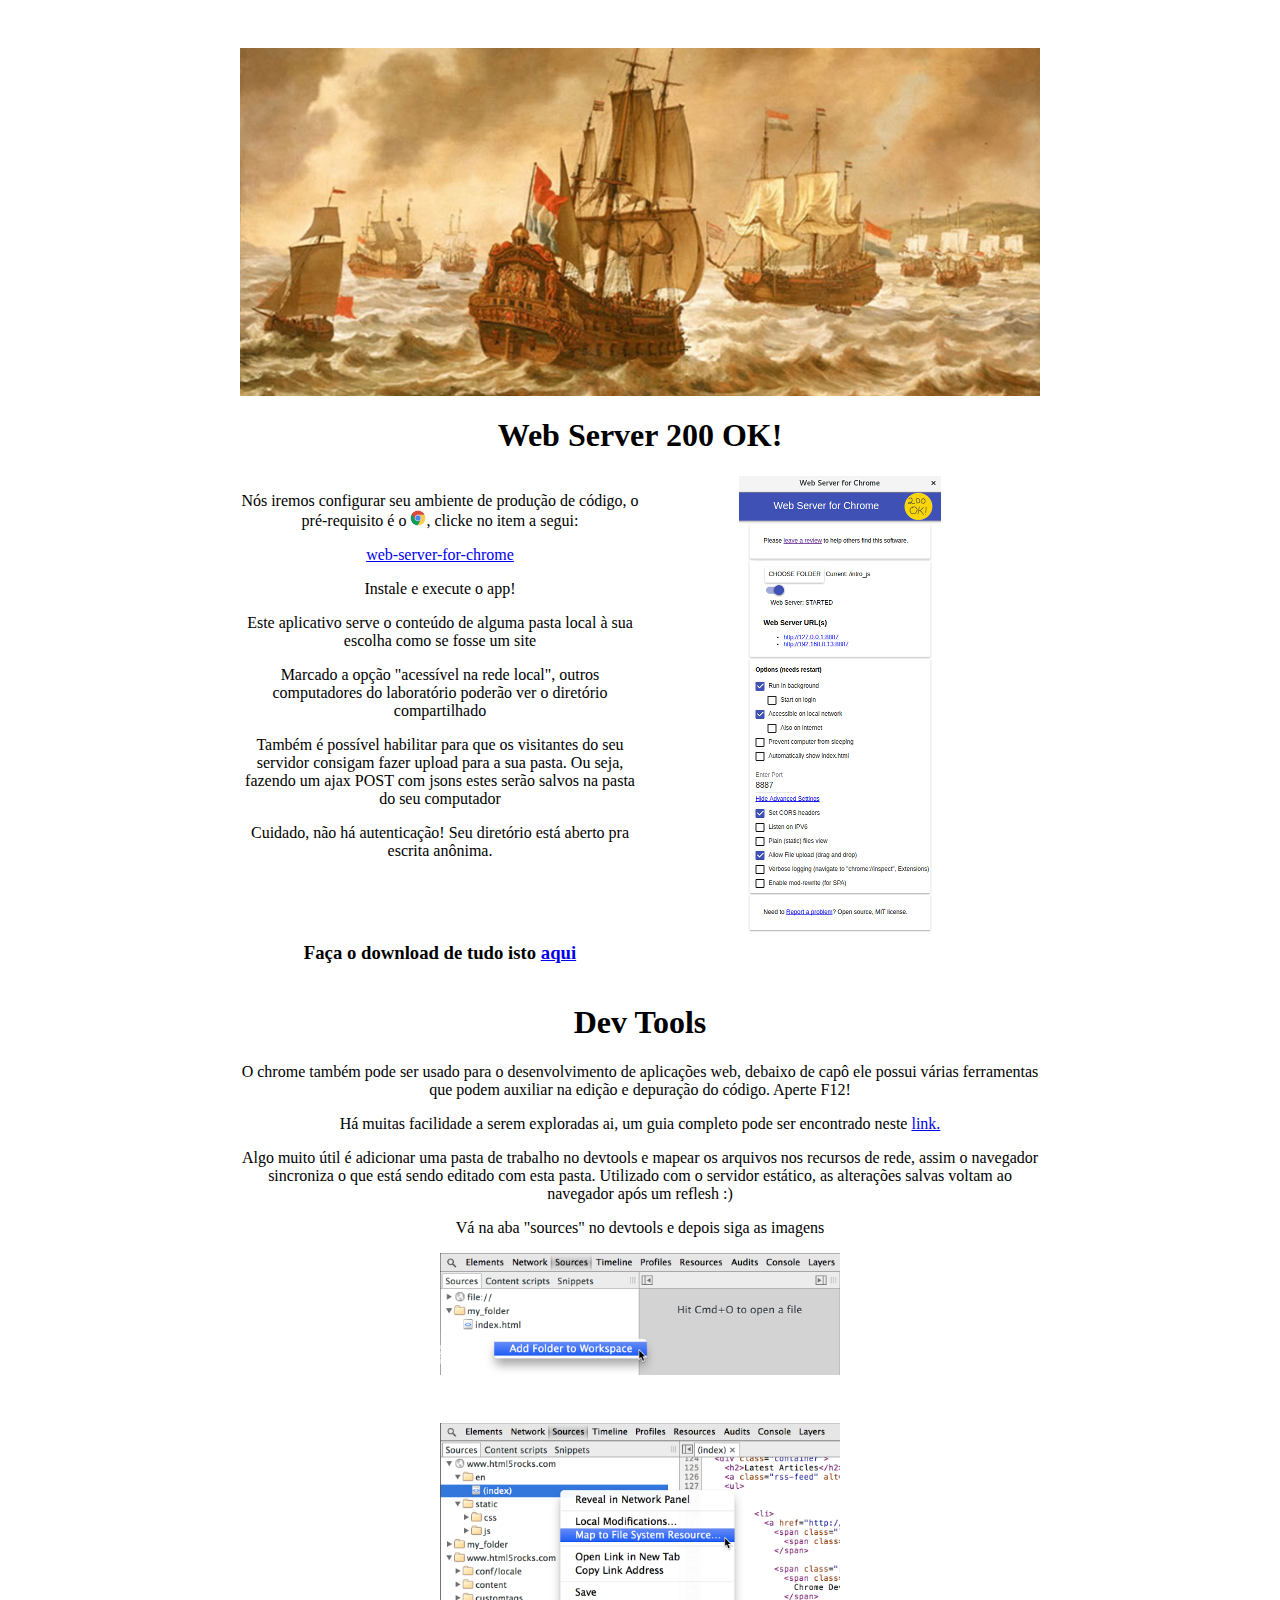
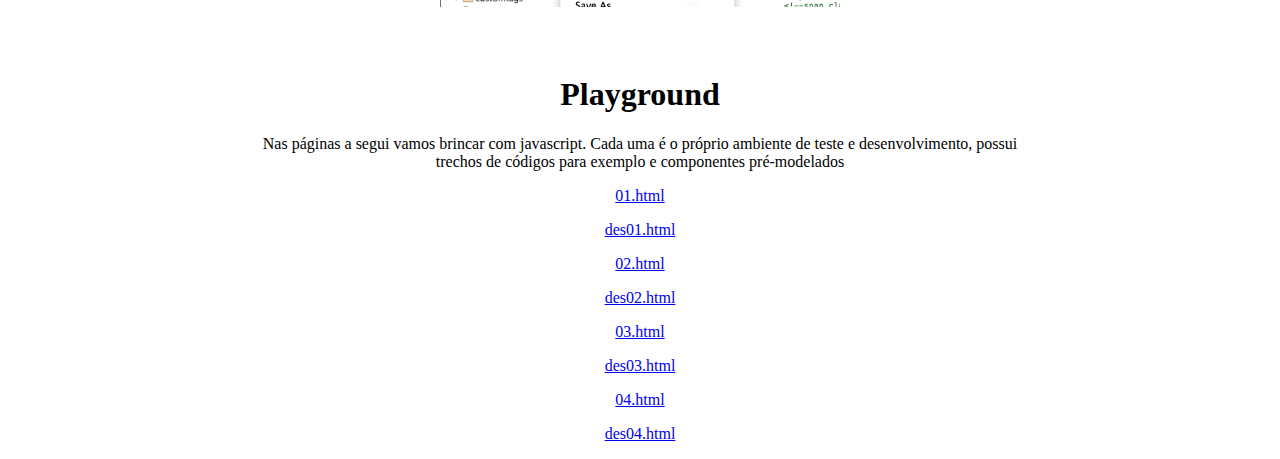
<file: index.html>
<!DOCTYPE "html">
<html lang="pt-br">
    <head>
        <meta charset="utf-8">
        <title>index</title>

        <link rel="preload" href="stl.css" as="style">
        <link rel="stylesheet" href="stl.css" type="text/css" async>
        <link rel="preload" href="index.css" as="style">
        <link rel="stylesheet" href="index.css" type="text/css" async>

        <meta name="viewport" content="width=device-width, initial-scale=1.0">
    </head>
    <body>
        <img id="caravela" src="caravela.png">
        <h1>Web Server 200 OK!</h1>
        <div class="container">
            <div class="halfcolumn">
                <p>Nós iremos configurar seu ambiente de produção de código, o pré-requisito é o <img class="ico" src="chrome.jpg"></img>, clicke no item a segui:</p>
                <p><a href="https://chrome.google.com/webstore/detail/web-server-for-chrome/ofhbbkphhbklhfoeikjpcbhemlocgigb">web-server-for-chrome</a></p>
                <p>Instale e execute o app!</p>
                <p>Este aplicativo serve o conteúdo de alguma pasta local à sua escolha como se fosse um site</p>
                <p>Marcado a opção "acessível na rede local", outros computadores do laboratório poderão ver o diretório compartilhado</p>
                <p>Também é possível habilitar para que os visitantes do seu servidor consigam fazer upload para a sua pasta. Ou seja, fazendo um ajax POST com jsons estes serão salvos na pasta do seu computador</p>
                <p>Cuidado, não há autenticação! Seu diretório está aberto pra escrita anônima.</p>
                <br class="xxg">
                <h3>Faça o download de tudo isto <a href="https://github.com/futxicaiadatec/ajax_02dez/archive/master.zip">aqui</a></h3>
            </div>
            <div class="halfcolumn">
                <img src="webserver.png">
            </div>
        </div>
        <h1>Dev Tools</h1>
        <p>O chrome também pode ser usado para o desenvolvimento de aplicações web, debaixo de capô ele possui várias ferramentas que podem auxiliar na edição e depuração do código. Aperte F12!</p>
        <p>Há muitas facilidade a serem exploradas ai, um guia completo pode ser encontrado neste <a href="https://developers.google.com/web/tools/chrome-devtools/?hl=pt-br">link.</a></p>
        <p>Algo muito útil é adicionar uma pasta de trabalho no devtools e mapear os arquivos nos recursos de rede, assim o navegador sincroniza o que está sendo editado com esta pasta. Utilizado com o servidor estático, as alterações salvas voltam ao navegador após um reflesh :)</p>
        <p>Vá na aba "sources" no devtools e depois siga as imagens</p>
        <img class="halfwidth" src="addfolder.png">
        <br>
        <img class="halfwidth" src="maptoresource.png">
        <br>
        <h1>Playground</h1>
        <p>Nas páginas a segui vamos brincar com javascript. Cada uma é o próprio ambiente de teste e desenvolvimento, possui trechos de códigos para exemplo e componentes pré-modelados</p>
        <p><a href="01.html" target="_blank">01.html</a></p>
        <p><a href="des01.html" target="_blank">des01.html</a></p>
        <p><a href="02.html" target="_blank">02.html</a></p>
        <p><a href="des02.html" target="_blank">des02.html</a></p>
        <p><a href="03.html" target="_blank">03.html</a></p>
        <p><a href="des03.html" target="_blank">des03.html</a></p>
        <p><a href="04.html" target="_blank">04.html</a></p>
        <p><a href="des04.html" target="_blank">des04.html</a></p>
    </body>
</html>
</file>
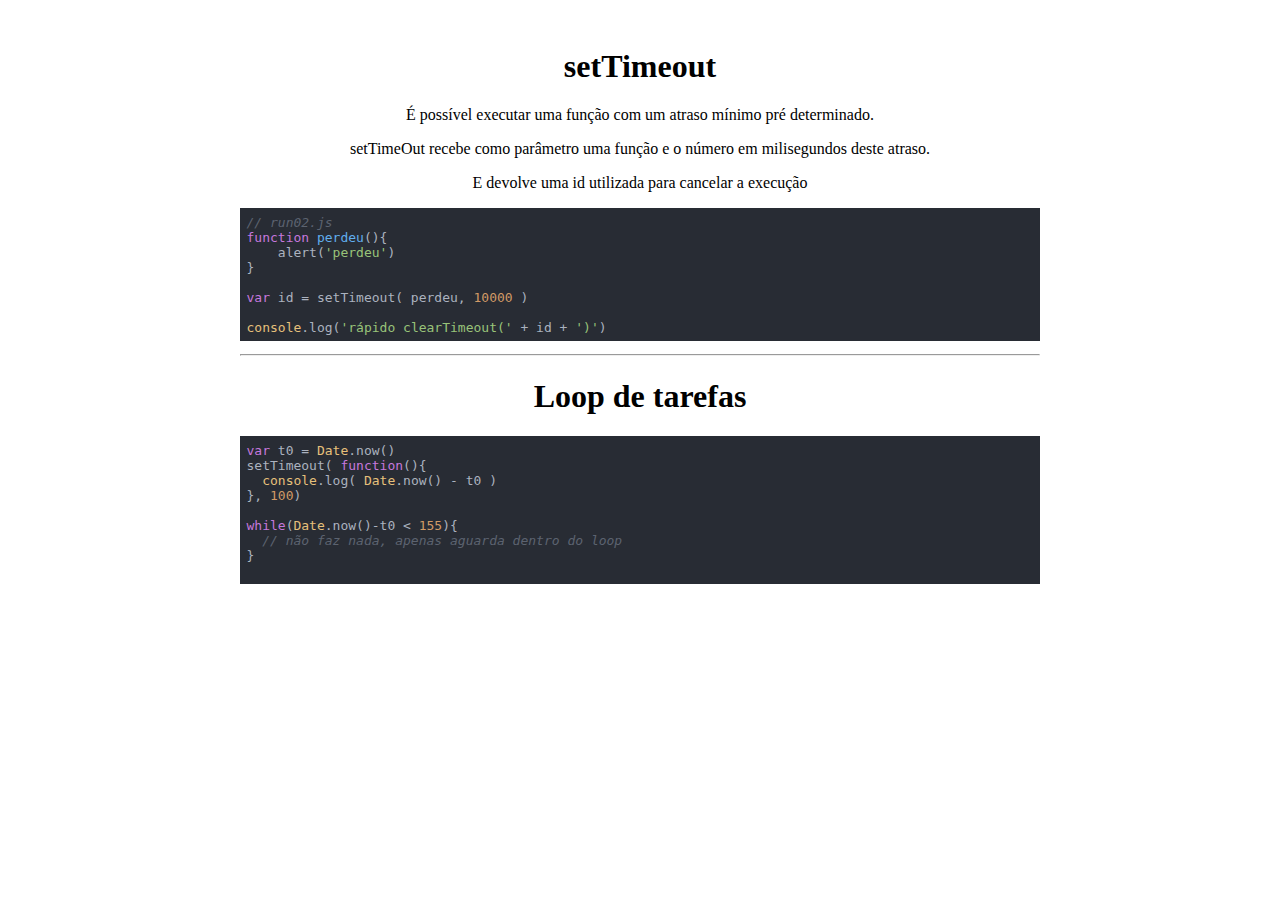
<file: 02.html>
<!DOCTYPE "html">
<html lang="pt-br">
    <head>
        <meta charset="utf-8">
        <title>02</title>
        <link rel="preload" href="stl.css" as="style">
        <link rel="stylesheet" href="stl.css" type="text/css" async>
        <link rel="preload" href="run02.js" as="script">       
        <link rel="preload" href="highlight.pack.js" as="script">
        <link rel="stylesheet" href="highlight.css" type="text/css" async>
        <script src="highlight.pack.js"></script>
        <script>hljs.initHighlightingOnLoad();</script>

        <meta name="viewport" content="width=device-width, initial-scale=1.0">
    </head>
    <body>
        <h1>setTimeout</h1>
        <p>É possível executar uma função com um atraso mínimo pré determinado.</p>
        <p>setTimeOut recebe como parâmetro uma função e o número em milisegundos deste atraso.</p>
        <p>E devolve uma id utilizada para cancelar a execução</p>
<pre><code class="javascript">// run02.js
function perdeu(){
    alert('perdeu')
}

var id = setTimeout( perdeu, 10000 )

console.log('rápido clearTimeout(' + id + ')')
</code></pre>
        <hr>
        <h1>Loop de tarefas</h1>
<pre><code class="javascript">var t0 = Date.now()
setTimeout( function(){
  console.log( Date.now() - t0 )
}, 100)

while(Date.now()-t0 < 155){
  // não faz nada, apenas aguarda dentro do loop
}

</code></pre>
        <script src="run02.js" defer></script>
    </body>
</html>
</file>
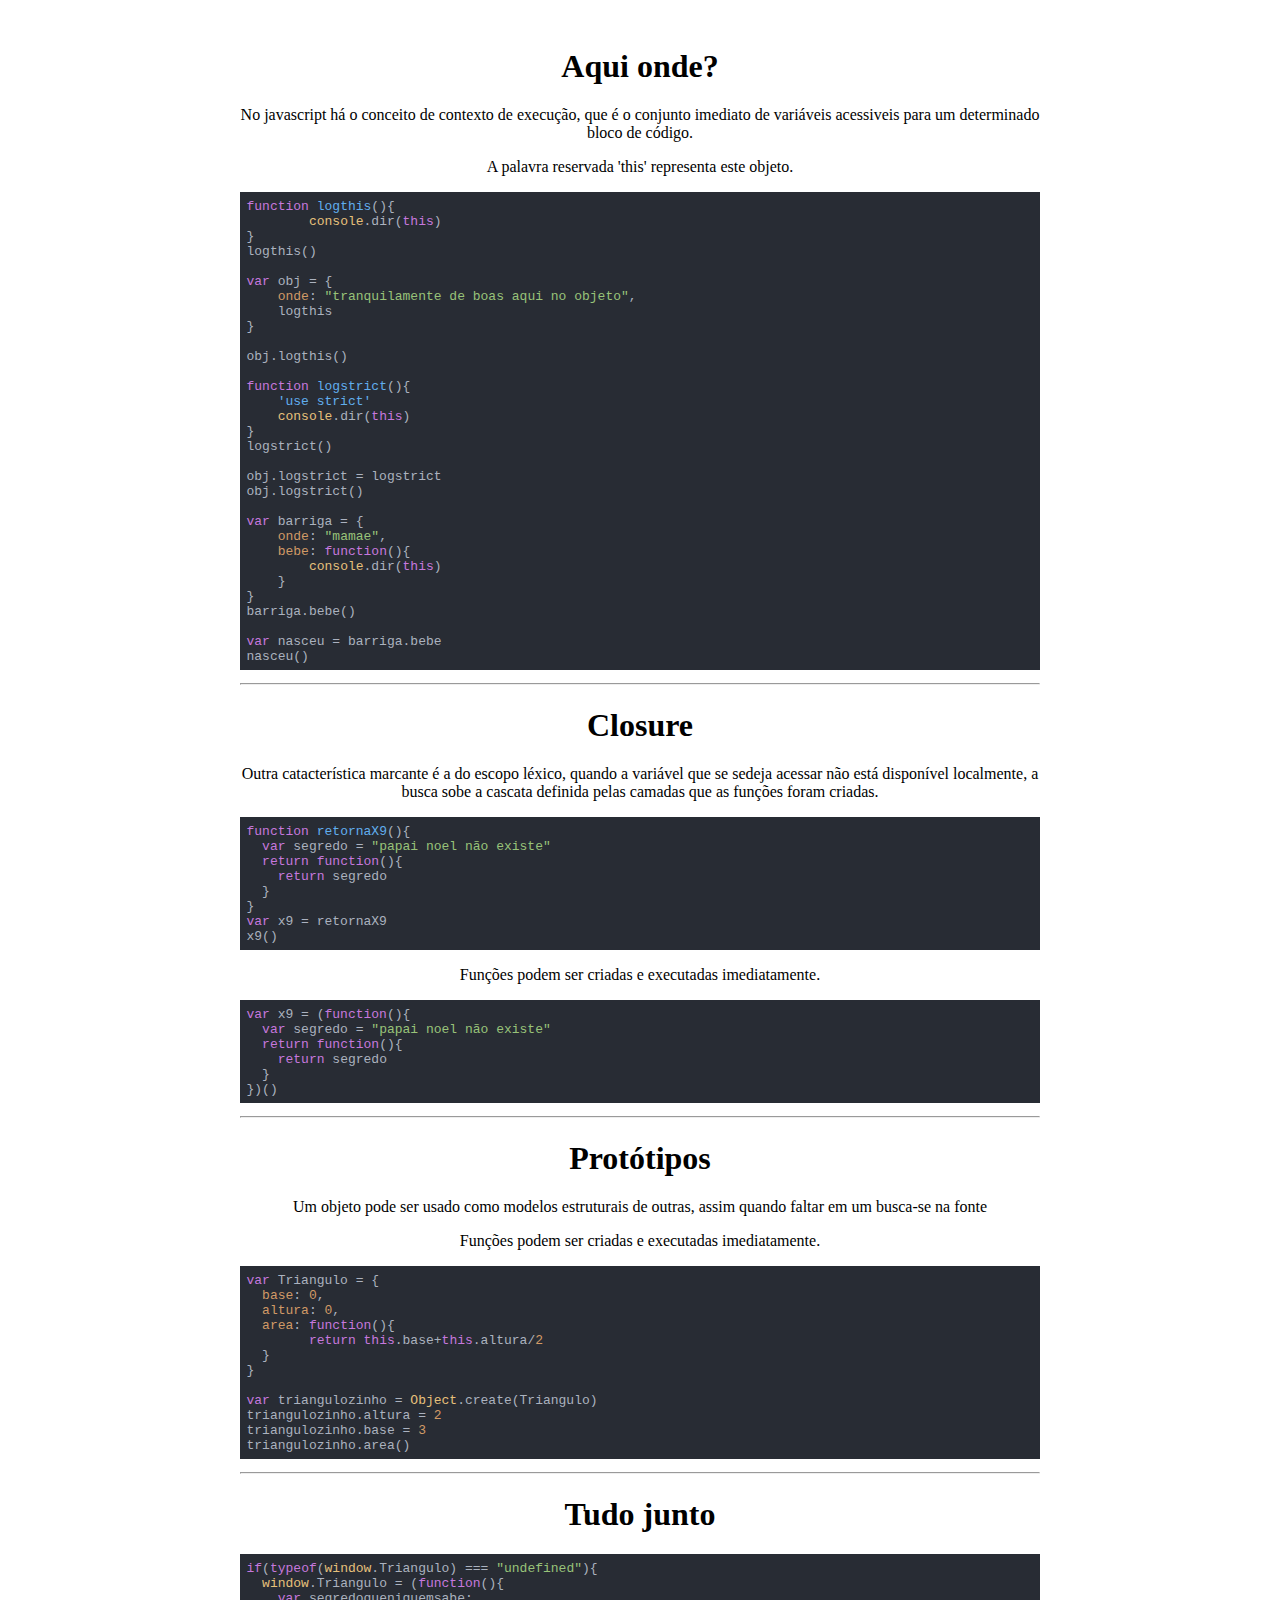
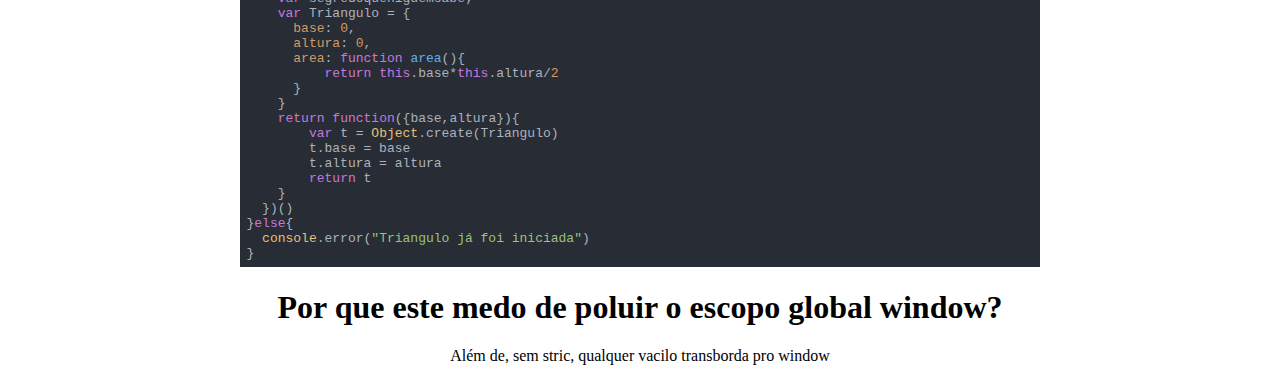
<file: 03.html>
<!DOCTYPE "html">
<html lang="pt-br">
    <head>
        <meta charset="utf-8">
        <title>03</title>
        <link rel="preload" href="stl.css" as="style">
        <link rel="stylesheet" href="stl.css" type="text/css" async>
        <link rel="preload" href="highlight.pack.js" as="script">
        <link rel="stylesheet" href="highlight.css" type="text/css" async>
        <script src="highlight.pack.js"></script>
        <script>hljs.initHighlightingOnLoad();</script>

        <meta name="viewport" content="width=device-width, initial-scale=1.0">
    </head>
    <body>
        <h1>Aqui onde?</h1>
        <p>No javascript há o conceito de contexto de execução, que é o conjunto imediato de variáveis acessiveis para um determinado bloco de código.</p>
        <p>A palavra reservada 'this' representa este objeto.</p>
<pre><code class="javascript">function logthis(){
	console.dir(this)
}
logthis()

var obj = {
    onde: "tranquilamente de boas aqui no objeto",
    logthis
}

obj.logthis()

function logstrict(){
    'use strict'
    console.dir(this)
}
logstrict()

obj.logstrict = logstrict
obj.logstrict()

var barriga = {
    onde: "mamae",
    bebe: function(){
        console.dir(this)
    }
}
barriga.bebe()

var nasceu = barriga.bebe
nasceu()
</code></pre>
    <hr>
    <h1>Closure</h1>
    <p>Outra catacterística marcante é a do escopo léxico, quando a variável que se sedeja acessar não está disponível localmente, a busca sobe a cascata definida pelas camadas que as funções foram criadas.</p>
<pre><code class="javascript">function retornaX9(){
  var segredo = "papai noel não existe"
  return function(){
    return segredo
  }
}
var x9 = retornaX9
x9()
</pre></code  class="javascript">
    <p>Funções podem ser criadas e executadas imediatamente.</p>
<pre><code class="javascript">var x9 = (function(){
  var segredo = "papai noel não existe"
  return function(){
    return segredo
  }    
})()
</pre></code>
    <hr>
    <h1>Protótipos</h1>
    <p>Um objeto pode ser usado como modelos estruturais de outras, assim quando faltar em um busca-se na fonte</h1>
</pre></code  class="javascript">
    <p>Funções podem ser criadas e executadas imediatamente.</p>
<pre><code class="javascript">var Triangulo = {
  base: 0,
  altura: 0,
  area: function(){
	return this.base+this.altura/2
  }
}

var triangulozinho = Object.create(Triangulo)
triangulozinho.altura = 2
triangulozinho.base = 3
triangulozinho.area()
</pre></code>
    <hr>
    <h1>Tudo junto</h1>
<pre><code class="javascript">if(typeof(window.Triangulo) === "undefined"){
  window.Triangulo = (function(){
    var segredoqueniguemsabe;
    var Triangulo = {
      base: 0,
      altura: 0,
      area: function area(){
          return this.base*this.altura/2
      }
    }
    return function({base,altura}){
        var t = Object.create(Triangulo)
        t.base = base
        t.altura = altura
        return t
    }
  })()
}else{
  console.error("Triangulo já foi iniciada")
}
</pre></code>
    <h1>Por que este medo de poluir o escopo global window?</h1>
    <p id="todo_id_eh_uma_variavel_global">Além de, sem stric, qualquer vacilo transborda pro window</p>
    </body>
</html>
</file>
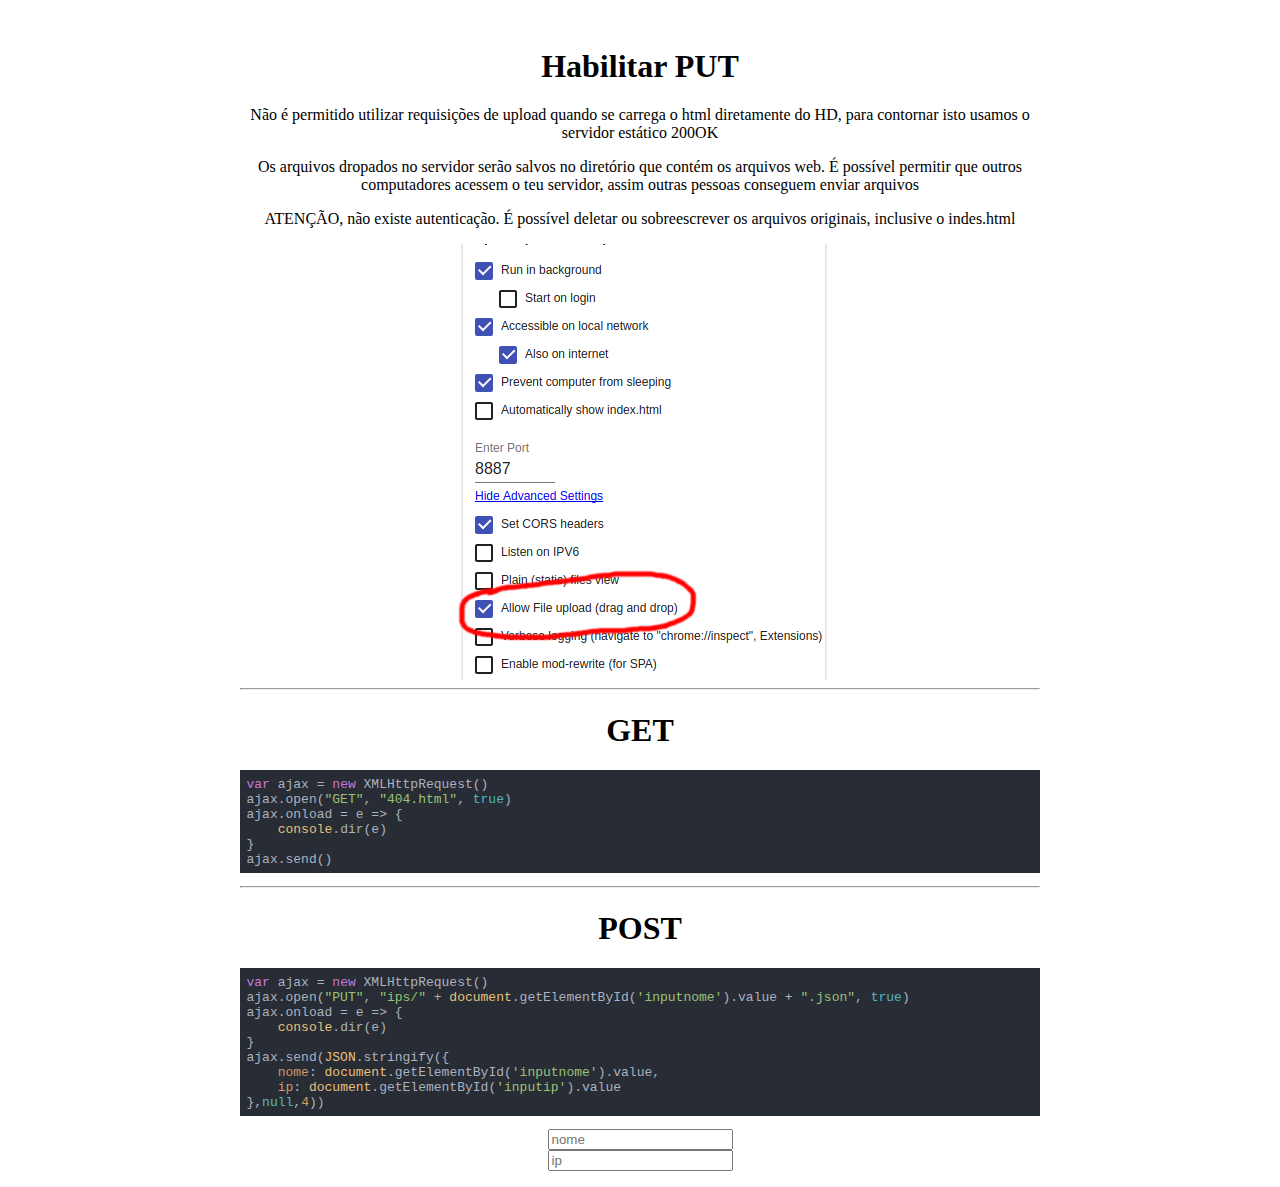
<file: 04.html>
<!DOCTYPE "html">
<html lang="pt-br">
    <head>
        <meta charset="utf-8">
        <title>04</title>
        <link rel="preload" href="stl.css" as="style">
        <link rel="stylesheet" href="stl.css" type="text/css" async>
        <meta name="viewport" content="width=device-width, initial-scale=1.0">
        <link rel="preload" href="highlight.pack.js" as="script">
        <link rel="stylesheet" href="highlight.css" type="text/css" async>
        <script src="highlight.pack.js"></script>
        <script>hljs.initHighlightingOnLoad();</script>
    </head>
    <body>
        <h1>Habilitar PUT</h1>
        <p>Não é permitido utilizar requisições de upload quando se carrega o html diretamente do HD, para contornar isto usamos o servidor estático 200OK</p>
        <p>Os arquivos dropados no servidor serão salvos no diretório que contém os arquivos web. É possível permitir que outros computadores acessem o teu servidor, assim outras pessoas conseguem enviar arquivos</p>
        <p>ATENÇÃO, não existe autenticação. É possível deletar ou sobreescrever os arquivos originais, inclusive o indes.html</p>
        <img src="allowfileupload.png">
        <hr>
        <h1>GET</h1>
<pre><code class="javascript">var ajax = new XMLHttpRequest()
ajax.open("GET", "404.html", true)
ajax.onload = e => {
    console.dir(e)
}
ajax.send()
</code></pre>
    <hr>
    <h1>POST</h1>
<pre><code class="javascript">var ajax = new XMLHttpRequest()
ajax.open("PUT", "ips/" + document.getElementById('inputnome').value + ".json", true)
ajax.onload = e => {
    console.dir(e)
}
ajax.send(JSON.stringify({
    nome: document.getElementById('inputnome').value,
    ip: document.getElementById('inputip').value
},null,4))
</code></pre>
    <form>
        <input id="inputnome" type=text placeholder="nome">
        <br>
        <input id="inputip" type="text" placeholder="ip"
    </form>
    <br class="xxg">
    </body>
</html>
</file>
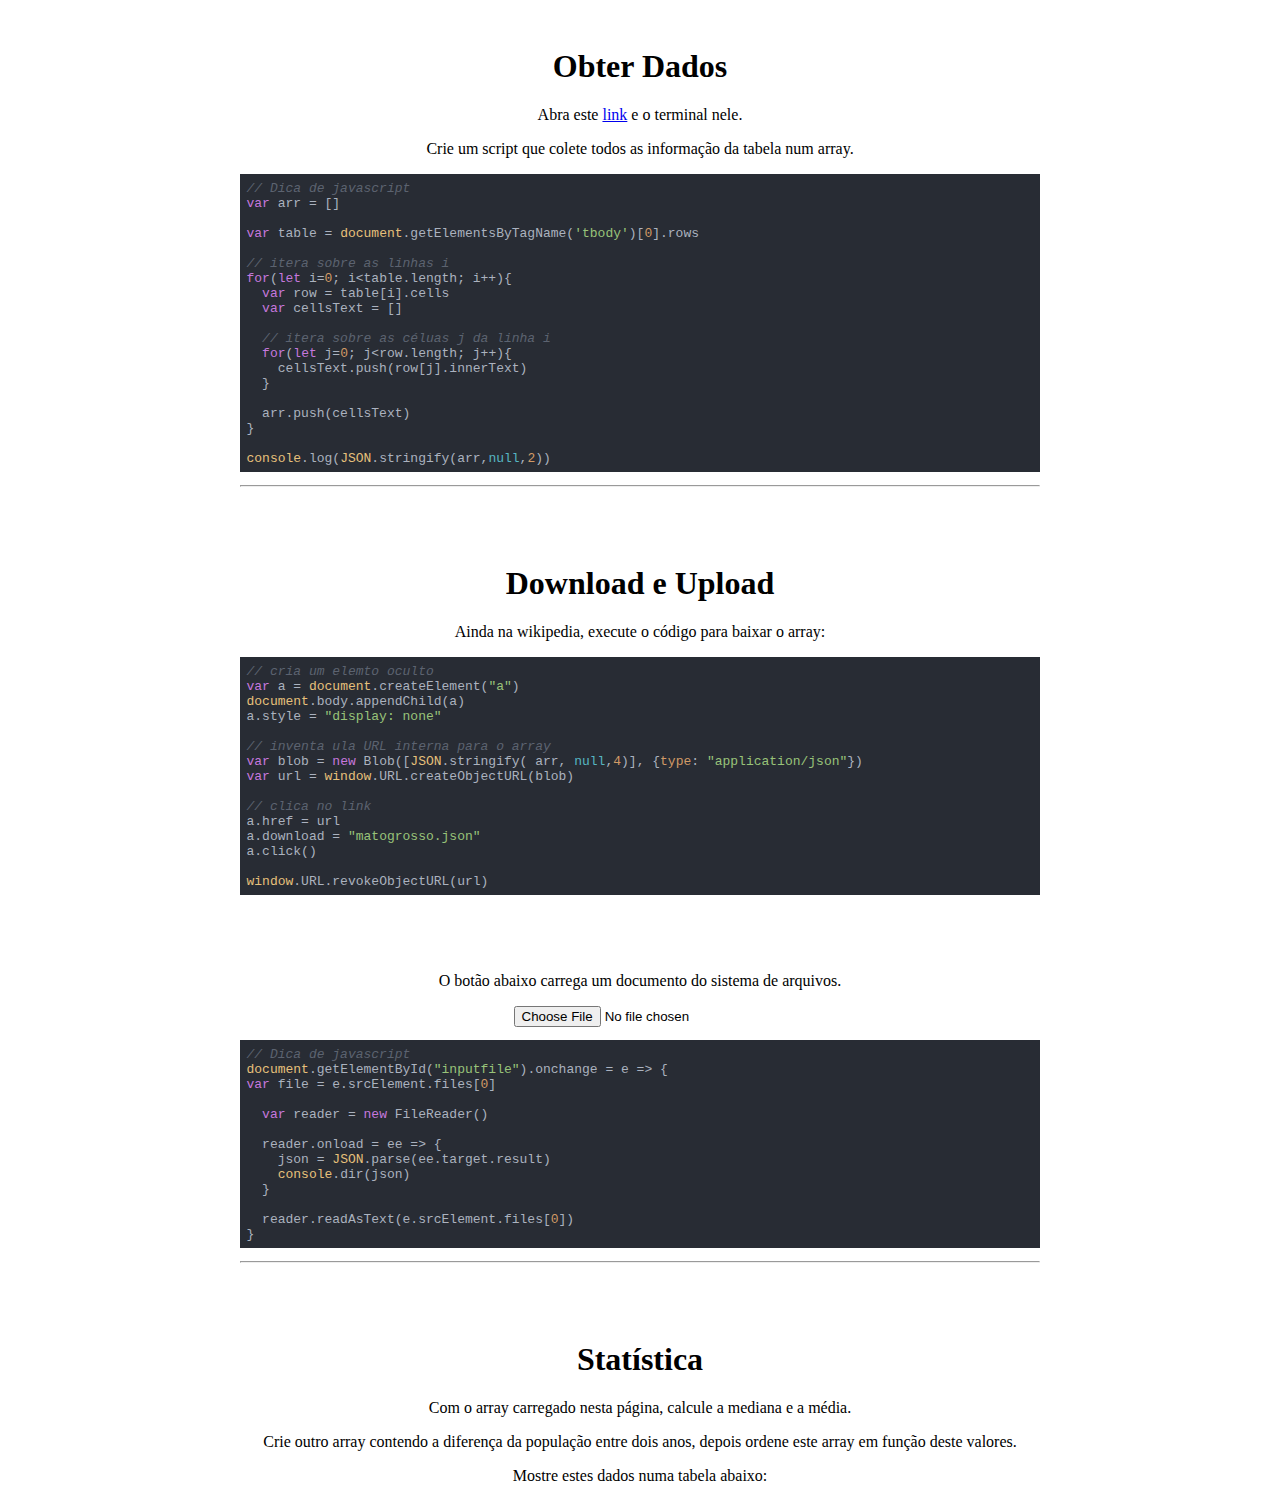
<file: des01.html>
<!DOCTYPE "html">
<html lang="pt-br">
    <head>
        <meta charset="utf-8">
        <title>desafio 01</title>
        <link rel="preload" href="stl.css" as="style">
        <link rel="stylesheet" href="stl.css" type="text/css" async>
        <link rel="preload" href="highlight.pack.js" as="script">
        <link rel="stylesheet" href="highlight.css" type="text/css" async>
        <script src="highlight.pack.js"></script>
        <script>hljs.initHighlightingOnLoad();</script>

        <meta name="viewport" content="width=device-width, initial-scale=1.0">
    </head>
    <body>
        <h1>Obter Dados</h1>
          <p>Abra este <a href="https://pt.wikipedia.org/wiki/Lista_de_munic%C3%ADpios_de_Mato_Grosso_por_popula%C3%A7%C3%A3o" target="_blank">link</a> e o terminal nele.</p>
          <p>Crie um script que colete todos as informação da tabela num array.</p>
<pre><code class="javascript">// Dica de javascript
var arr = []

var table = document.getElementsByTagName('tbody')[0].rows

// itera sobre as linhas i
for(let i=0; i&lt;table.length; i++){
  var row = table[i].cells
  var cellsText = []

  // itera sobre as céluas j da linha i
  for(let j=0; j&lt;row.length; j++){
    cellsText.push(row[j].innerText)
  }

  arr.push(cellsText)
}

console.log(JSON.stringify(arr,null,2))
</code></pre>
    <hr>
    <br class="xxg">
    <h1>Download e Upload</h1>
    <p>Ainda na wikipedia, execute o código para baixar o array:</p>
<pre><code class="javascript">// cria um elemto oculto
var a = document.createElement("a")
document.body.appendChild(a)
a.style = "display: none"

// inventa ula URL interna para o array
var blob = new Blob([JSON.stringify( arr, null,4)], {type: "application/json"})
var url = window.URL.createObjectURL(blob)

// clica no link
a.href = url
a.download = "matogrosso.json"
a.click()

window.URL.revokeObjectURL(url)
</code></pre>
    <br class="xxg">
    <p>O botão abaixo carrega um documento do sistema de arquivos.</p>
    <input id="inputfile" type="file" required accept=".json">

<pre><code class="javascript">// Dica de javascript
document.getElementById("inputfile").onchange = e =&gt; {
var file = e.srcElement.files[0]

  var reader = new FileReader()

  reader.onload = ee =&gt; {
    json = JSON.parse(ee.target.result)
    console.dir(json)
  }

  reader.readAsText(e.srcElement.files[0])
}
</code></pre>
    <hr>
    <br class="xxg">
    <h1>Statística</h1>
    <p>Com o array carregado nesta página, calcule a mediana e a média.</p>
    <p>Crie outro array contendo a diferença da população entre dois anos, depois ordene este array em função deste valores.</p>
    <p>Mostre estes dados numa tabela abaixo:</p>
    </body>
</html>
</file>
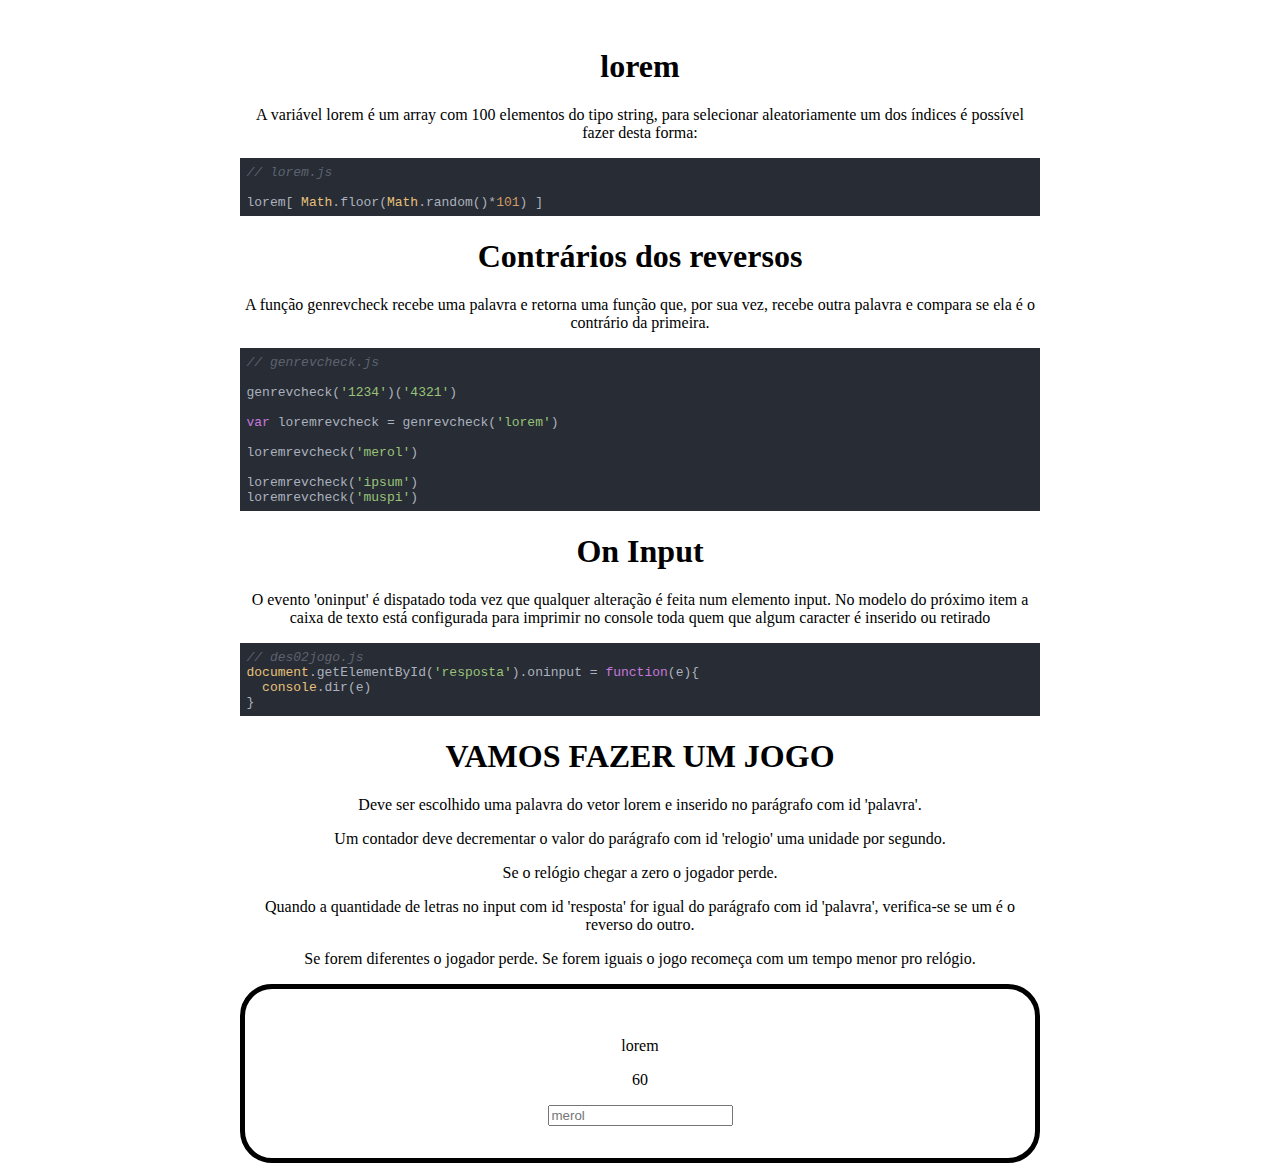
<file: des02.html>
<!DOCTYPE "html">
<html lang="pt-br">
    <head>
        <meta charset="utf-8">
        <title>02 desafio</title>
        <link rel="preload" href="stl.css" as="style">
        <link rel="stylesheet" href="stl.css" type="text/css" async>
        <link rel="preload" href="highlight.pack.js" as="script">
        <link rel="stylesheet" href="highlight.css" type="text/css" async>
        <script src="highlight.pack.js"></script>
        <script>hljs.initHighlightingOnLoad();</script>
        <link rel="preload" href="lorem.js" as="script">
        <link rel="preload" href="genrevcheck.js" as="script">
        <link rel="preload" href="des02jogo.js" as="script">
        <link rel="preload" href="des02jogo.css" as="style">
        <link rel="stylesheet" href="des02jogo.css" type="text/css" async>

        <meta name="viewport" content="width=device-width, initial-scale=1.0">
    </head>
    <body>
    <h1>lorem</h1>
    <p>A variável lorem é um array com 100 elementos do tipo string, para selecionar aleatoriamente um dos índices é possível fazer desta forma:
<pre><code class="javascript">// lorem.js

lorem[ Math.floor(Math.random()*101) ]
</code></pre>
        <h1>Contrários dos reversos</h1>
        <p>A função genrevcheck recebe uma palavra e retorna uma função que, por sua vez, recebe outra palavra e compara se ela é o contrário da primeira.</p>
<pre><code class="javascript">// genrevcheck.js

genrevcheck('1234')('4321')

var loremrevcheck = genrevcheck('lorem')

loremrevcheck('merol')

loremrevcheck('ipsum')
loremrevcheck('muspi')
</code></pre>
    <h1>On Input</h1>
    <p>O evento 'oninput' é dispatado toda vez que qualquer alteração é feita num elemento input. No modelo do próximo item a caixa de texto está configurada para imprimir no console toda quem que algum caracter é inserido ou retirado<p>
<pre><code class="javascript">// des02jogo.js
document.getElementById('resposta').oninput = function(e){
  console.dir(e)
}
</code></pre>
    <h1>VAMOS FAZER UM JOGO</h1>
    <p>Deve ser escolhido uma palavra do vetor lorem e inserido no parágrafo com id 'palavra'.</p>
    <p>Um contador deve decrementar o valor do parágrafo com id 'relogio' uma unidade por segundo.<p>
    <p>Se o relógio chegar a zero o jogador perde.</p>
    <p>Quando a quantidade de letras no input com id 'resposta' for igual do parágrafo com id 'palavra', verifica-se se um é o reverso do outro.<p>
    <p>Se forem diferentes o jogador perde. Se forem iguais o jogo recomeça com um tempo menor pro relógio.</p>
    <div id="jogo">
        <p id="palavra">lorem</p>
        <p id="relogio">60</p>
        <input id="resposta" type="text" placeholder="merol">
    </div>
    <script src="lorem.js" defer></script>
    <script src="genrevcheck.js" defer></script>
    <script src="des02jogo.js" defer></script>
    <script>intervalID = setInterval(() => {console.log(`use clearInterval(${intervalID}) para me parar`)},1000)</script>
    </body>
</html>
</file>
<file: stl.css>
*, *:after, *:before {
  box-sizing: border-box;
}
body {
    text-align: center;
    margin-top: 3em;
    max-width: 800px;
    margin-left: auto;
    margin-right: auto;
}
pre {
    text-align: left;
}
br.xxg {
    line-height: 3em;
}
</file>
<file: index.css>
img.ico {
    height: 1em;
    width: auto;
    position: relative;
}
.halfcolumn {
  width: 50%;
  float: left;
}
.container:after {
  content: "";
  display: table;
  clear: both;
}
#caravela {
    height: auto;
    width: 100%;
}
img.halfwidth {
  width: 50%;
  height: auto;
  margin-bottom: 3em;
}
</file>
<file: highlight.css>
/*

Atom One Dark by Daniel Gamage
Original One Dark Syntax theme from https://github.com/atom/one-dark-syntax

base:    #282c34
mono-1:  #abb2bf
mono-2:  #818896
mono-3:  #5c6370
hue-1:   #56b6c2
hue-2:   #61aeee
hue-3:   #c678dd
hue-4:   #98c379
hue-5:   #e06c75
hue-5-2: #be5046
hue-6:   #d19a66
hue-6-2: #e6c07b

*/

.hljs {
  display: block;
  overflow-x: auto;
  padding: 0.5em;
  color: #abb2bf;
  background: #282c34;
}

.hljs-comment,
.hljs-quote {
  color: #5c6370;
  font-style: italic;
}

.hljs-doctag,
.hljs-keyword,
.hljs-formula {
  color: #c678dd;
}

.hljs-section,
.hljs-name,
.hljs-selector-tag,
.hljs-deletion,
.hljs-subst {
  color: #e06c75;
}

.hljs-literal {
  color: #56b6c2;
}

.hljs-string,
.hljs-regexp,
.hljs-addition,
.hljs-attribute,
.hljs-meta-string {
  color: #98c379;
}

.hljs-built_in,
.hljs-class .hljs-title {
  color: #e6c07b;
}

.hljs-attr,
.hljs-variable,
.hljs-template-variable,
.hljs-type,
.hljs-selector-class,
.hljs-selector-attr,
.hljs-selector-pseudo,
.hljs-number {
  color: #d19a66;
}

.hljs-symbol,
.hljs-bullet,
.hljs-link,
.hljs-meta,
.hljs-selector-id,
.hljs-title {
  color: #61aeee;
}

.hljs-emphasis {
  font-style: italic;
}

.hljs-strong {
  font-weight: bold;
}

.hljs-link {
  text-decoration: underline;
}
</file>
<file: des02jogo.css>
#jogo {
    border: 5px solid black;
    border-radius: 2em;
    padding: 2em;
}
</file>
